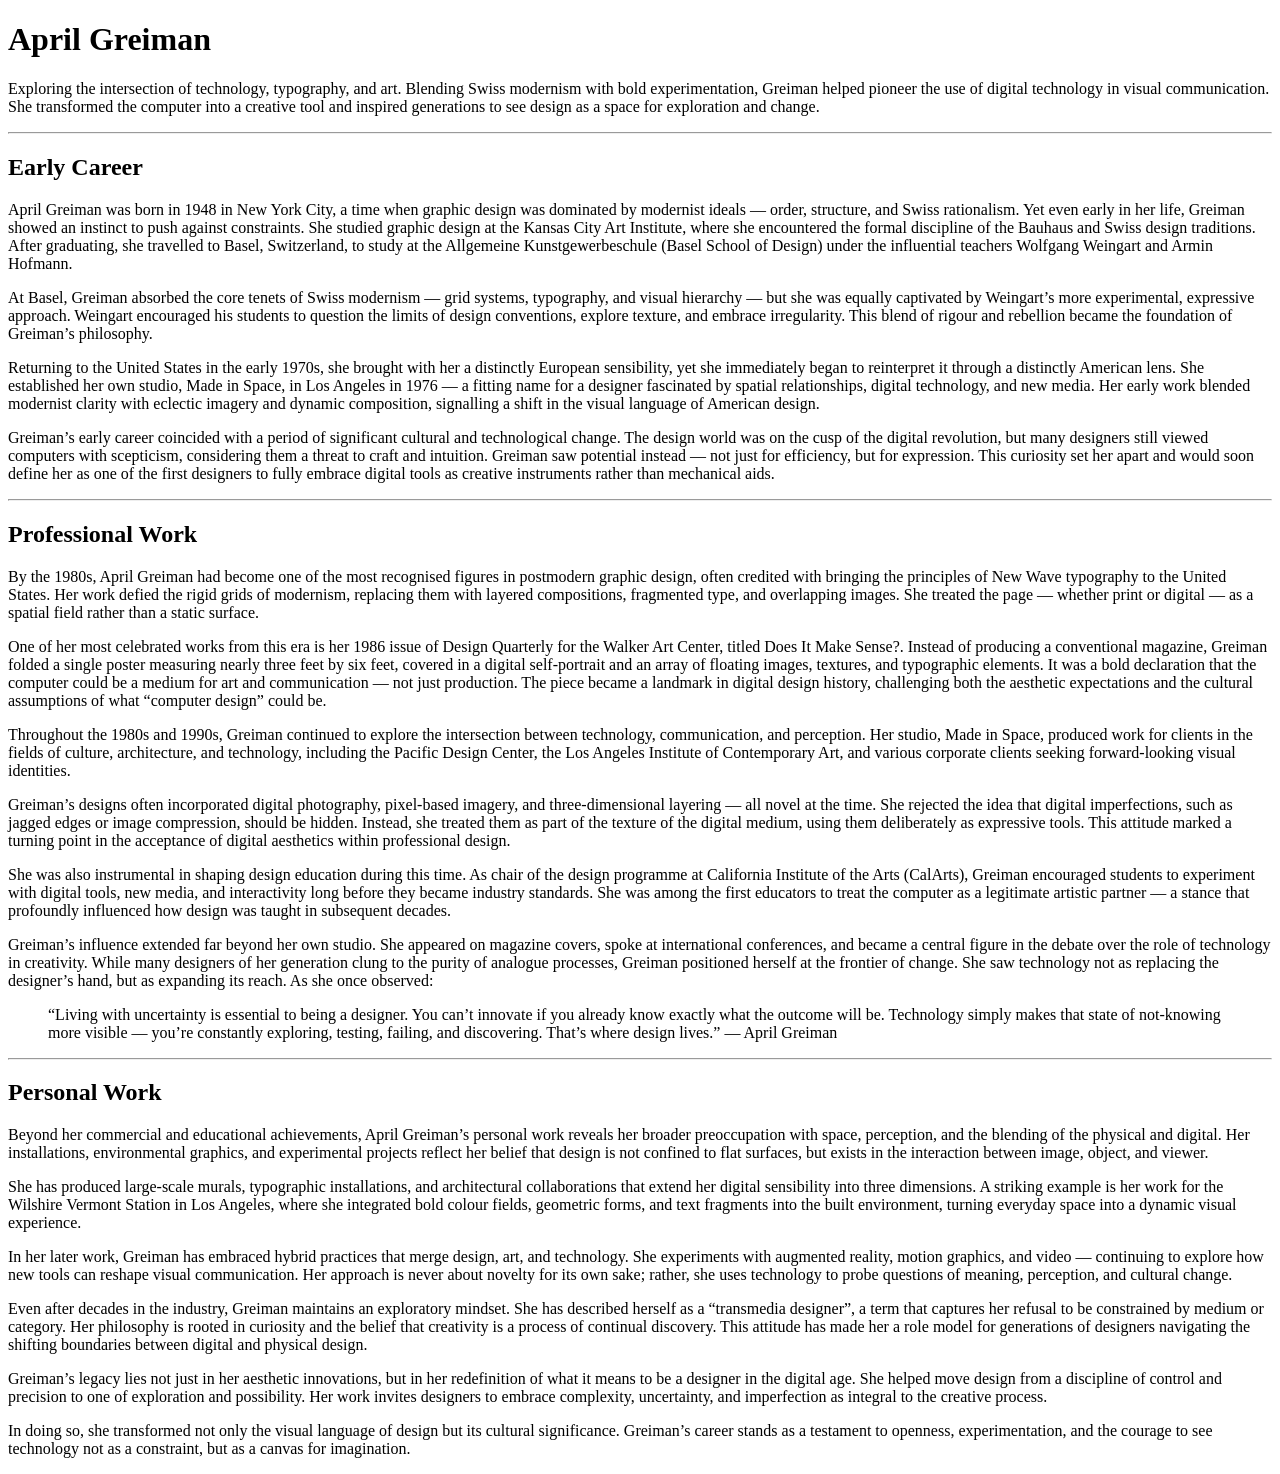
<file: index.html>
<!DOCTYPE html>
<html lang="en"></html>
<head>
    <title>Women in Design</title>
    <meta charset="UTF-8">
</head>
<body>
        <h1>April Greiman</h1>

<p>Exploring the intersection of technology, typography, and art.
Blending Swiss modernism with bold experimentation, Greiman helped
pioneer the use of digital technology in visual communication. She
transformed the computer into a creative tool and inspired generations to
see design as a space for exploration and change.</p>

<hr />

<h2>Early Career</h2>

<p>April Greiman was born in 1948 in New York City, a time when graphic design was
dominated by modernist ideals — order, structure, and Swiss rationalism. Yet even
early in her life, Greiman showed an instinct to push against constraints. She studied
graphic design at the Kansas City Art Institute, where she encountered the formal
discipline of the Bauhaus and Swiss design traditions. After graduating, she travelled
to Basel, Switzerland, to study at the Allgemeine Kunstgewerbeschule (Basel School
of Design) under the influential teachers Wolfgang Weingart and Armin Hofmann.</p>

<p>At Basel, Greiman absorbed the core tenets of Swiss modernism — grid systems,
typography, and visual hierarchy — but she was equally captivated by Weingart’s
more experimental, expressive approach. Weingart encouraged his students to
question the limits of design conventions, explore texture, and embrace irregularity.
This blend of rigour and rebellion became the foundation of Greiman’s philosophy.</p>

<p>Returning to the United States in the early 1970s, she brought with her a distinctly
European sensibility, yet she immediately began to reinterpret it through a distinctly
American lens. She established her own studio, Made in Space, in Los Angeles in
1976 — a fitting name for a designer fascinated by spatial relationships, digital
technology, and new media. Her early work blended modernist clarity with eclectic
imagery and dynamic composition, signalling a shift in the visual language of
American design.</p>

<p>Greiman’s early career coincided with a period of significant cultural and
technological change. The design world was on the cusp of the digital revolution, but
many designers still viewed computers with scepticism, considering them a threat to
craft and intuition. Greiman saw potential instead — not just for efficiency, but for
expression. This curiosity set her apart and would soon define her as one of the first
designers to fully embrace digital tools as creative instruments rather than
mechanical aids.</p>

<hr />

<h2>Professional Work</h2>

<p>By the 1980s, April Greiman had become one of the most recognised figures in
postmodern graphic design, often credited with bringing the principles of New Wave
typography to the United States. Her work defied the rigid grids of modernism,
replacing them with layered compositions, fragmented type, and overlapping images.
She treated the page — whether print or digital — as a spatial field rather than a
static surface.</p>

<p>One of her most celebrated works from this era is her 1986 issue of Design
Quarterly for the Walker Art Center, titled Does It Make Sense?. Instead of
producing a conventional magazine, Greiman folded a single poster measuring
nearly three feet by six feet, covered in a digital self-portrait and an array of floating
images, textures, and typographic elements. It was a bold declaration that the
computer could be a medium for art and communication — not just production. The
piece became a landmark in digital design history, challenging both the aesthetic
expectations and the cultural assumptions of what “computer design” could be.</p>

<p>Throughout the 1980s and 1990s, Greiman continued to explore the intersection
between technology, communication, and perception. Her studio, Made in Space,
produced work for clients in the fields of culture, architecture, and technology,
including the Pacific Design Center, the Los Angeles Institute of Contemporary Art,
and various corporate clients seeking forward-looking visual identities.</p>

<p>Greiman’s designs often incorporated digital photography, pixel-based imagery, and
three-dimensional layering — all novel at the time. She rejected the idea that digital
imperfections, such as jagged edges or image compression, should be hidden.
Instead, she treated them as part of the texture of the digital medium, using them
deliberately as expressive tools. This attitude marked a turning point in the
acceptance of digital aesthetics within professional design.</p>

<p>She was also instrumental in shaping design education during this time. As chair of
the design programme at California Institute of the Arts (CalArts), Greiman
encouraged students to experiment with digital tools, new media, and interactivity
long before they became industry standards. She was among the first educators to
treat the computer as a legitimate artistic partner — a stance that profoundly
influenced how design was taught in subsequent decades.</p>

<p>Greiman’s influence extended far beyond her own studio. She appeared on
magazine covers, spoke at international conferences, and became a central figure in
the debate over the role of technology in creativity. While many designers of her
generation clung to the purity of analogue processes, Greiman positioned herself at
the frontier of change. She saw technology not as replacing the designer’s hand, but
as expanding its reach. As she once observed:</p>

<blockquote>
  <p>“Living with uncertainty is essential to being a designer. You can’t
innovate if you already know exactly what the outcome will be.
Technology simply makes that state of not-knowing more visible —
you’re constantly exploring, testing, failing, and discovering. That’s
where design lives.”
— April Greiman</p>
</blockquote>

<hr />

<h2>Personal Work</h2>

<p>Beyond her commercial and educational achievements, April Greiman’s personal
work reveals her broader preoccupation with space, perception, and the blending of
the physical and digital. Her installations, environmental graphics, and experimental
projects reflect her belief that design is not confined to flat surfaces, but exists in the
interaction between image, object, and viewer.</p>

<p>She has produced large-scale murals, typographic installations, and architectural
collaborations that extend her digital sensibility into three dimensions. A striking 
example is her work for the Wilshire Vermont Station in Los Angeles, where she
integrated bold colour fields, geometric forms, and text fragments into the built
environment, turning everyday space into a dynamic visual experience.</p>

<p>In her later work, Greiman has embraced hybrid practices that merge design, art, and
technology. She experiments with augmented reality, motion graphics, and video —
continuing to explore how new tools can reshape visual communication. Her
approach is never about novelty for its own sake; rather, she uses technology to
probe questions of meaning, perception, and cultural change.</p>

<p>Even after decades in the industry, Greiman maintains an exploratory mindset. She
has described herself as a “transmedia designer”, a term that captures her refusal to
be constrained by medium or category. Her philosophy is rooted in curiosity and the
belief that creativity is a process of continual discovery. This attitude has made her a
role model for generations of designers navigating the shifting boundaries between
digital and physical design.</p>

<p>Greiman’s legacy lies not just in her aesthetic innovations, but in her redefinition of
what it means to be a designer in the digital age. She helped move design from a
discipline of control and precision to one of exploration and possibility. Her work
invites designers to embrace complexity, uncertainty, and imperfection as integral to
the creative process.</p>

<p>In doing so, she transformed not only the visual language of design but its cultural
significance. Greiman’s career stands as a testament to openness, experimentation,
and the courage to see technology not as a constraint, but as a canvas for
imagination.</p>


</body>
</file>
